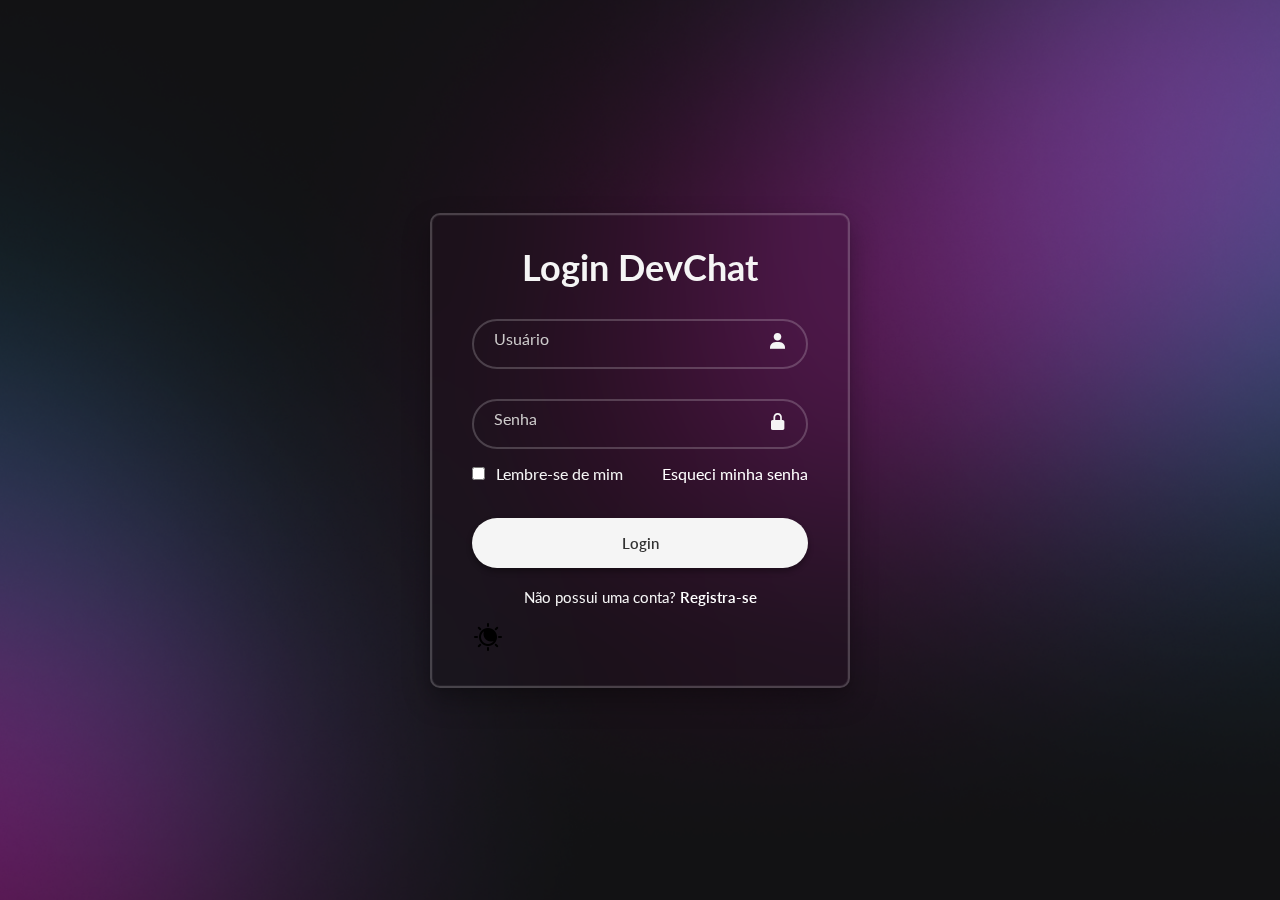
<file: html/login.html>
<!DOCTYPE html>
<html lang="pt-BR" class="light">
<head>
    <meta charset="UTF-8">
    <meta name="viewport" content="width=device-width, initial-scale=1.0">
    <link href='https://unpkg.com/boxicons@2.1.4/css/boxicons.min.css' rel='stylesheet'> 

    <link rel="stylesheet" href="../css/styleLogin.css"> 
    <title>Login Chat Dev - OpenAI</title>
</head>
<body>
    <main class="container">
        <form>
            <h1>Login DevChat</h1>
            <div class="input">
                <input placeholder="Usuário" type="email">
                <i class="bx bxs-user"></i>
            </div>
            <div class="input">
                <input placeholder="Senha" type="password">
                <i class="bx bxs-lock-alt"></i>
            </div>

            <div class="remember">
                <label>
                <input type="checkbox">
                Lembre-se de mim
                </label>
                <a href="#">Esqueci minha senha</a>
            </div>

            
            <a href="index.html" class="login">Login</a>
           
            
            <div class="register">
                <p>Não possui uma conta?<a href="#"> Registra-se</a></p>
                
            </div>

            <div class="btLight">
                <a href="#" onclick="toggleMode()" class="icon" style=" margin-top: auto;">
                    <img src="../img/night-mode.png" alt="">
                </a>    
            </div>
        </form>

    </main>

    <script src="../js/script.js"></script>
</body>
</html>
</file>
<file: css/styleLogin.css>
@import url('https://fonts.googleapis.com/css2?family=Lato:ital,wght@0,100;0,300;0,400;0,700;0,900;1,100;1,300;1,400;1,700;1,900&display=swap');

*{
    margin: 0;
    padding: 0;
    box-sizing: border-box;
    font-family: "Lato", sans-serif;
}

body{
    background-image: url(../img/Background.png);
    background-repeat: no-repeat;
    background-position: top center;
    background-size: cover; 
    display: flex;
    justify-content: center;
    align-items: center;
    min-height: 100vh;


}

.container{
width: 420px;
background-color: transparent;
border: 2px solid rgba(255, 255, 255, 0.2);
border-radius: 10px;
color:whitesmoke;
padding: 30px 40px;
box-shadow: rgba(0, 0, 0, 0.3) 0px 12px 28px 0px, rgba(0, 0, 0, 0.1) 0px 2px 4px 0px, rgba(255, 255, 255, 0.05) 0px 0px 0px 1px inset;
backdrop-filter: blur(50px);

}

.container h1{
    font-size: 36px;
    text-align: center;
}

.input{
    position: relative;
    width: 100%;
    height: 50px;
    margin: 30px 0;
    
}

.input input {
    width: 100%;
    height: 100%;
    background-color: transparent;
    border: 2px solid rgba(255, 255, 255, 0.2);
    border-radius: 40px;
    outline: none;
    font-size: 16px;
    color: whitesmoke;
    padding: 10px 45px 20px 20px;


}

.input input::placeholder {
    color: #cccaca;
}

.input i {
    position: absolute;
    right: 20px;
    top: 25%;
    font-size: 20px;
}

.remember{
    display: flex;
    justify-content: space-between;
    margin: -15px 0 15px;
}

.remember label input{
    accent-color: white;
    margin-right: 7px ;
}

.remember a{
    text-decoration: none;
    color: white;

}

.remember a:hover{
    text-decoration: underline;
}

.login{
    display: inline-block;         /* Permite ajustar largura e altura */
    width: 100%;                   /* Largura total, igual ao botão */
    height: 50px;                  /* Altura de 50px */
    background-color: whitesmoke;   /* Fundo branco */
    border: none;                  /* Sem borda */
    border-radius: 40px;           /* Bordas arredondadas */
    cursor: pointer;               /* Exibe o cursor de "mãozinha" */
    font-size: 15px;               /* Tamanho do texto */
    color: #333;                   /* Cor do texto */
    font-weight: 600;              /* Peso da fonte */
    text-align: center;            /* Centraliza o texto horizontalmente */
    line-height: 50px;             /* Centraliza o texto verticalmente */
    text-decoration: none;         /* Remove a sublinha do link */
    box-shadow: rgba(0, 0, 0, 0.16) 0px 3px 6px, rgba(0, 0, 0, 0.23) 0px 3px 6px; /* Sombra */
    margin-top: 20px;  
}

.login a{
    text-decoration: none;
}

.login:hover{
    background-color: transparent;
    border: 2px solid rgba(255, 255, 255, 0.2);
    color: white;
    transition: 0.5s;

}

.register{
    font-size: 15px;
    text-align: center;
    margin: 20px 0 15px;
}

.register a{
    text-decoration: none;
    color: white;
    font-weight: 600;
}

.register a:hover{
    text-decoration: underline;

}
</file>
